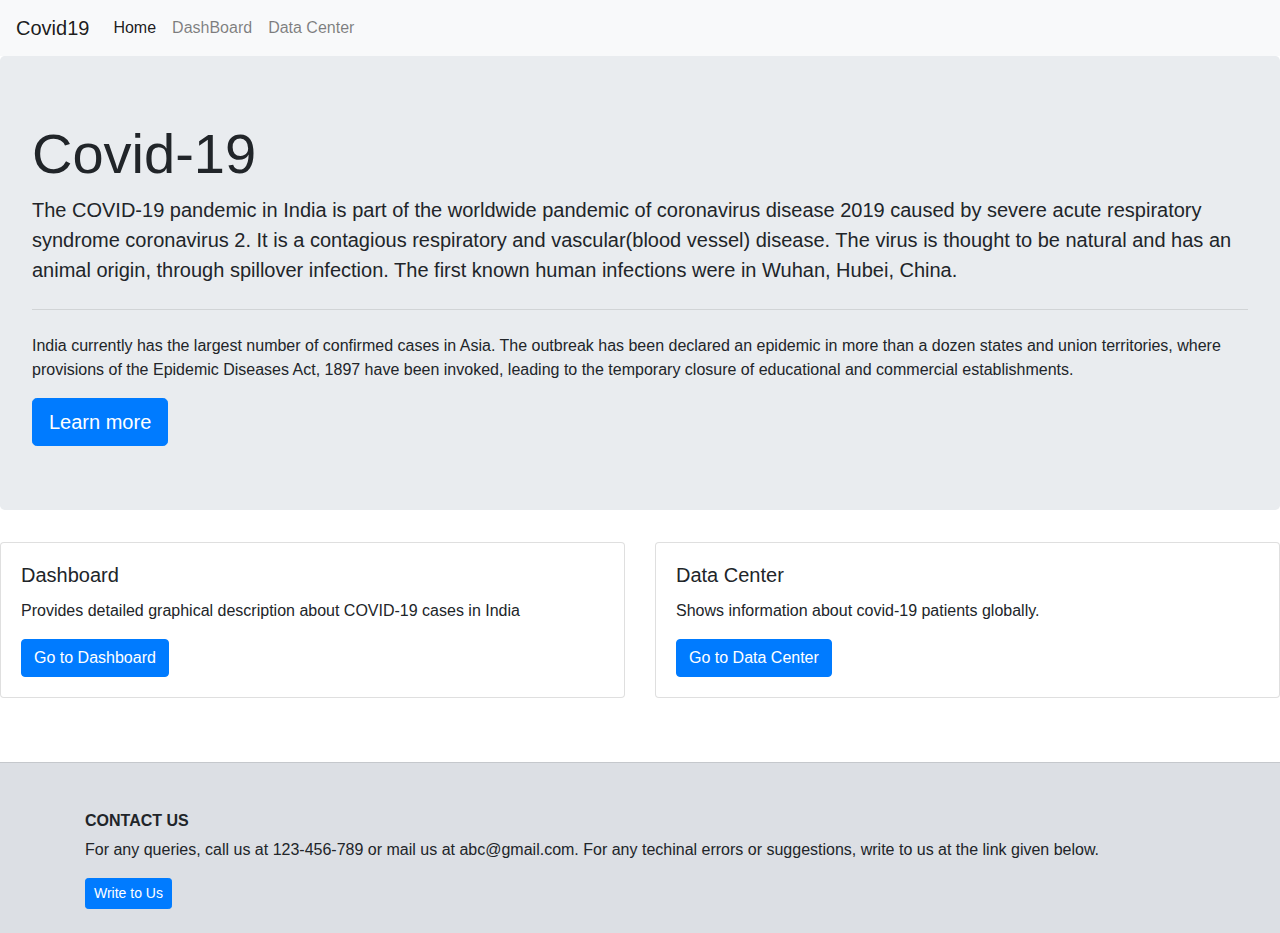
<file: Covid19/templates/home/home.html>
<!doctype html>
<html lang="en">
  <head>
    <title>home</title>
    <!-- Required meta tags -->
    <meta charset="utf-8">
    <meta name="viewport" content="width=device-width, initial-scale=1, shrink-to-fit=no">

    <!-- Bootstrap CSS -->
    <link rel="stylesheet" href="https://stackpath.bootstrapcdn.com/bootstrap/4.3.1/css/bootstrap.min.css" integrity="sha384-ggOyR0iXCbMQv3Xipma34MD+dH/1fQ784/j6cY/iJTQUOhcWr7x9JvoRxT2MZw1T" crossorigin="anonymous">
  </head>
  <body>
    <nav class="navbar navbar-expand-lg navbar-light bg-light">
        <a class="navbar-brand" href="#">Covid19</a>
        <button class="navbar-toggler" type="button" data-toggle="collapse" data-target="#navbarNavAltMarkup" aria-controls="navbarNavAltMarkup" aria-expanded="false" aria-label="Toggle navigation">
          <span class="navbar-toggler-icon"></span>
        </button>
        <div class="collapse navbar-collapse" id="navbarNavAltMarkup">
          <div class="navbar-nav">
            <a class="nav-item nav-link active" href="#">Home <span class="sr-only">(current)</span></a>
            <a class="nav-item nav-link" href="/dashboard/">DashBoard</a>
            <a class="nav-item nav-link" href="/datacenter/">Data Center</a>
         <!----  <a class="nav-item nav-link disabled" href="#">Disabled</a>--->
          </div>
        </div>
      </nav>
      
      <div class="jumbotron">
        <h1 class="display-4">Covid-19</h1>
        <p class="lead">The COVID-19 pandemic in India is part of the worldwide pandemic of coronavirus disease
          2019 caused by severe acute respiratory syndrome coronavirus 2. It is a contagious respiratory and 
          vascular(blood vessel) disease. The virus is thought to be natural and has an animal origin, through 
          spillover infection. The first known human infections were in Wuhan, Hubei, China.</p>
        <hr class="my-4">
        <p>India currently has the largest number of confirmed cases in Asia. The outbreak has been declared an
          epidemic in more than a dozen states and union territories, where provisions of the Epidemic Diseases Act, 
          1897 have been invoked, leading to the temporary closure of educational and commercial establishments.</p>
        <a class="btn btn-primary btn-lg" href="https://en.wikipedia.org/wiki/COVID-19_pandemic_in_India" target="_blank" rel="noopener noreferrer" role="button">Learn more</a>
      </div>
      
      <div class="row">
        <div class="col-sm-6">
          <div class="card">
            <div class="card-body">
              <h5 class="card-title">Dashboard</h5>
              <p class="card-text">Provides detailed graphical description about COVID-19 cases in India</p>
              <a href="/dashboard/" class="btn btn-primary">Go to Dashboard</a>
            </div>
          </div>
        </div>
        <div class="col-sm-6">
          <div class="card">
            <div class="card-body">
              <h5 class="card-title">Data Center</h5>
              <p class="card-text">Shows information about covid-19 patients globally.</p>
              <a href="/datacenter/" class="btn btn-primary">Go to Data Center</a>
            </div>
          </div>
        </div>
      </div>
      <br><br>

      <footer class="page-footer font-small unique-color-dark" style="background-color:rgb(220, 223, 228);">
        <hr>
        <div class="container text-center text-md-left mt-5">
          <h6 class="text-uppercase font-weight-bold">Contact Us</h6>
          <p>For any queries, call us at 123-456-789 or mail us at abc@gmail.com. For any techinal errors or
            suggestions, write to us at the link given below.</p>
            <a href="contact/" class="btn btn-primary btn-sm">Write to Us</a>
        </div>
        <br>
      </footer>

    <!-- Optional JavaScript -->
    <!-- jQuery first, then Popper.js, then Bootstrap JS -->
    <script src="https://code.jquery.com/jquery-3.3.1.slim.min.js" integrity="sha384-q8i/X+965DzO0rT7abK41JStQIAqVgRVzpbzo5smXKp4YfRvH+8abtTE1Pi6jizo" crossorigin="anonymous"></script>
    <script src="https://cdnjs.cloudflare.com/ajax/libs/popper.js/1.14.7/umd/popper.min.js" integrity="sha384-UO2eT0CpHqdSJQ6hJty5KVphtPhzWj9WO1clHTMGa3JDZwrnQq4sF86dIHNDz0W1" crossorigin="anonymous"></script>
    <script src="https://stackpath.bootstrapcdn.com/bootstrap/4.3.1/js/bootstrap.min.js" integrity="sha384-JjSmVgyd0p3pXB1rRibZUAYoIIy6OrQ6VrjIEaFf/nJGzIxFDsf4x0xIM+B07jRM" crossorigin="anonymous"></script>
  </body>
</html>
</file>
